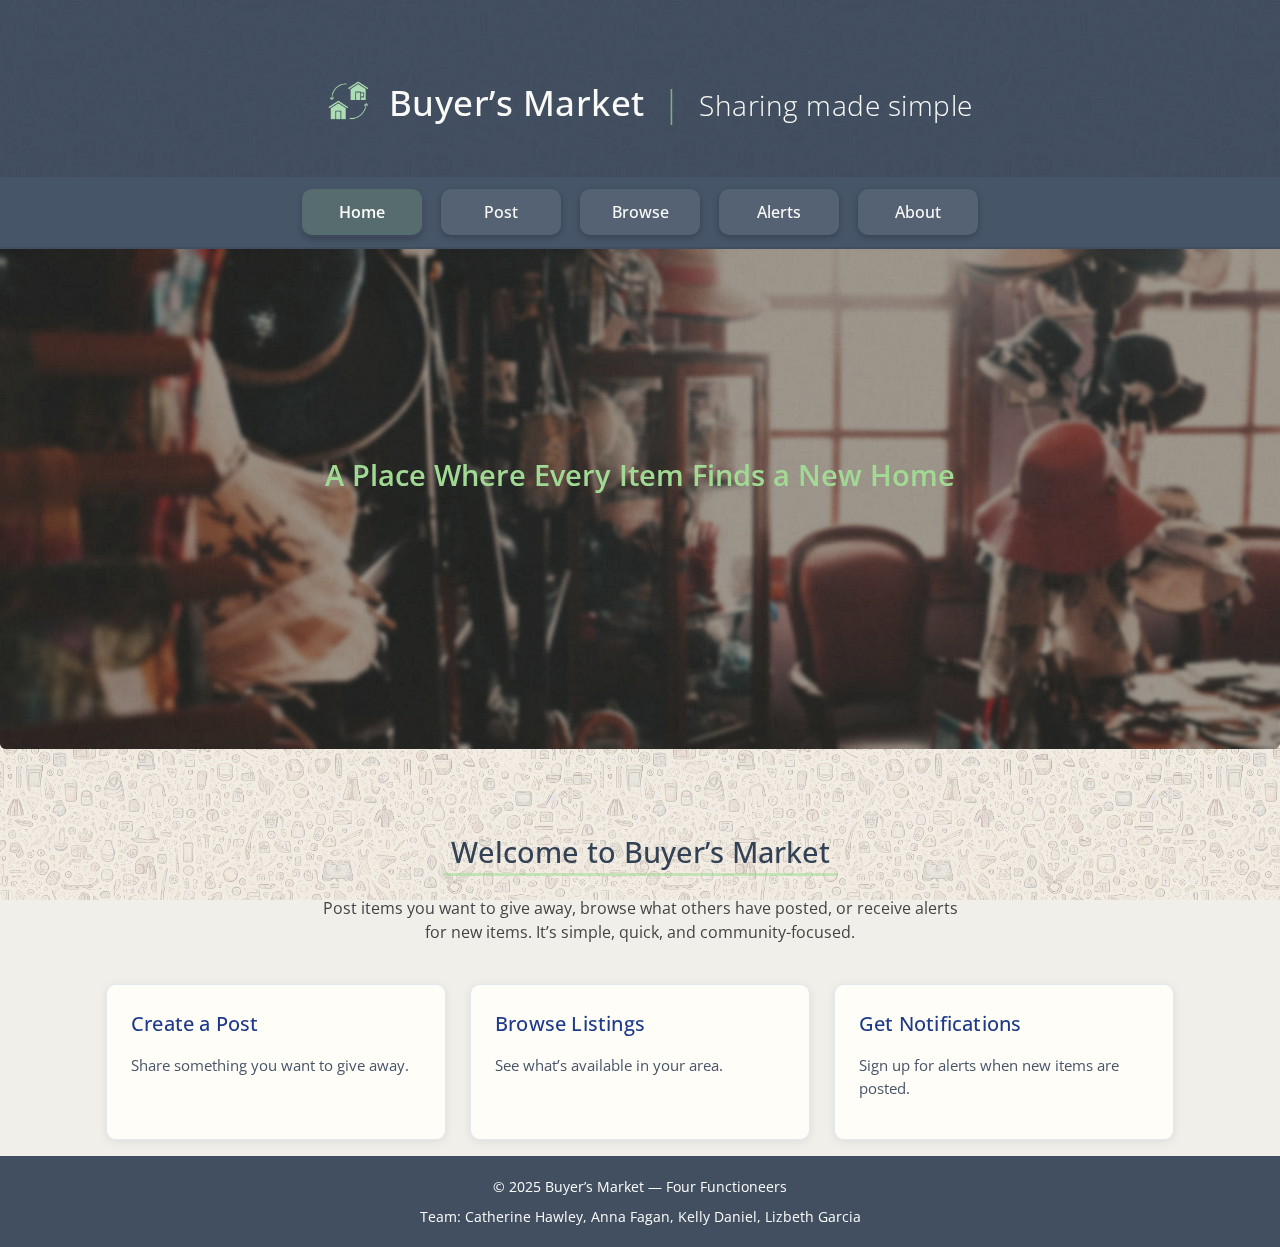
<file: index.html>
<!DOCTYPE html>
<html lang="en">
  <head>
    <meta charset="UTF-8" />
    <meta name="viewport" content="width=device-width, initial-scale=1.0" />
    <meta name="author" content="Four Functioneers" />
    <title>Buyer’s Market | Home</title>

    <!-- GLOBAL CSS -->
    <link rel="stylesheet" href="./css/style.css" />
    <link rel="preconnect" href="https://fonts.googleapis.com" />
    <link rel="preconnect" href="https://fonts.gstatic.com" crossorigin />
    <link
      href="https://fonts.googleapis.com/css2?family=Open+Sans:ital,wght@0,300..800;1,300..800&display=swap"
      rel="stylesheet"
    />
  </head>

  <body class="home-page">
    <!-- GLOBAL HEADER -->
    <header>
      <div class="header-inner">
        <a href="index.html">
          <img
            src="./images/Logo-Img-Green.png"
            alt="Buyer's Market Logo"
            class="site-logo"
          />
        </a>

        <h1 class="site-title">
          Buyer’s Market
          <span class="divider">|</span>
          <span class="sub-secondary"> Sharing made simple </span>
        </h1>
      </div>
    </header>

    <!-- === NAVIGATION === -->
    <nav>
      <a href="index.html">Home</a>
      <a href="./html/post-item.html">Post</a>
      <a href="./html/listings.html">Browse</a>
      <a href="./html/notify-form.html">Alerts</a>
      <a href="./html/about.html">About</a>
    </nav>

    <!-- Hero -->

    <div class="hero">
      <div class="hero-overlay">
        <h1>A Place Where Every Item Finds a New Home</h1>
      </div>
    </div>

    <!-- === MAIN CONTENT === -->
    <main class="container home-sections">
      <section class="intro">
        <h2>Welcome to Buyer’s Market</h2>
        <p>
          Post items you want to give away, browse what others have posted, or
          receive alerts for new items. It’s simple, quick, and
          community-focused.
        </p>
      </section>

      <section class="card-grid">
        <a class="card" href="./html/post-item.html">
          <h3>Create a Post</h3>
          <p>Share something you want to give away.</p>
        </a>

        <a class="card" href="./html/listings.html">
          <h3>Browse Listings</h3>
          <p>See what’s available in your area.</p>
        </a>

        <a class="card" href="./html/notify-form.html">
          <h3>Get Notifications</h3>
          <p>Sign up for alerts when new items are posted.</p>
        </a>
      </section>
    </main>
    <!-- ==== GLOBAL FOOTER ==== -->
    <footer>
      <p>© 2025 Buyer’s Market — Four Functioneers</p>
      <p>Team: Catherine Hawley, Anna Fagan, Kelly Daniel, Lizbeth Garcia</p>
    </footer>
  </body>
</html>
</file>
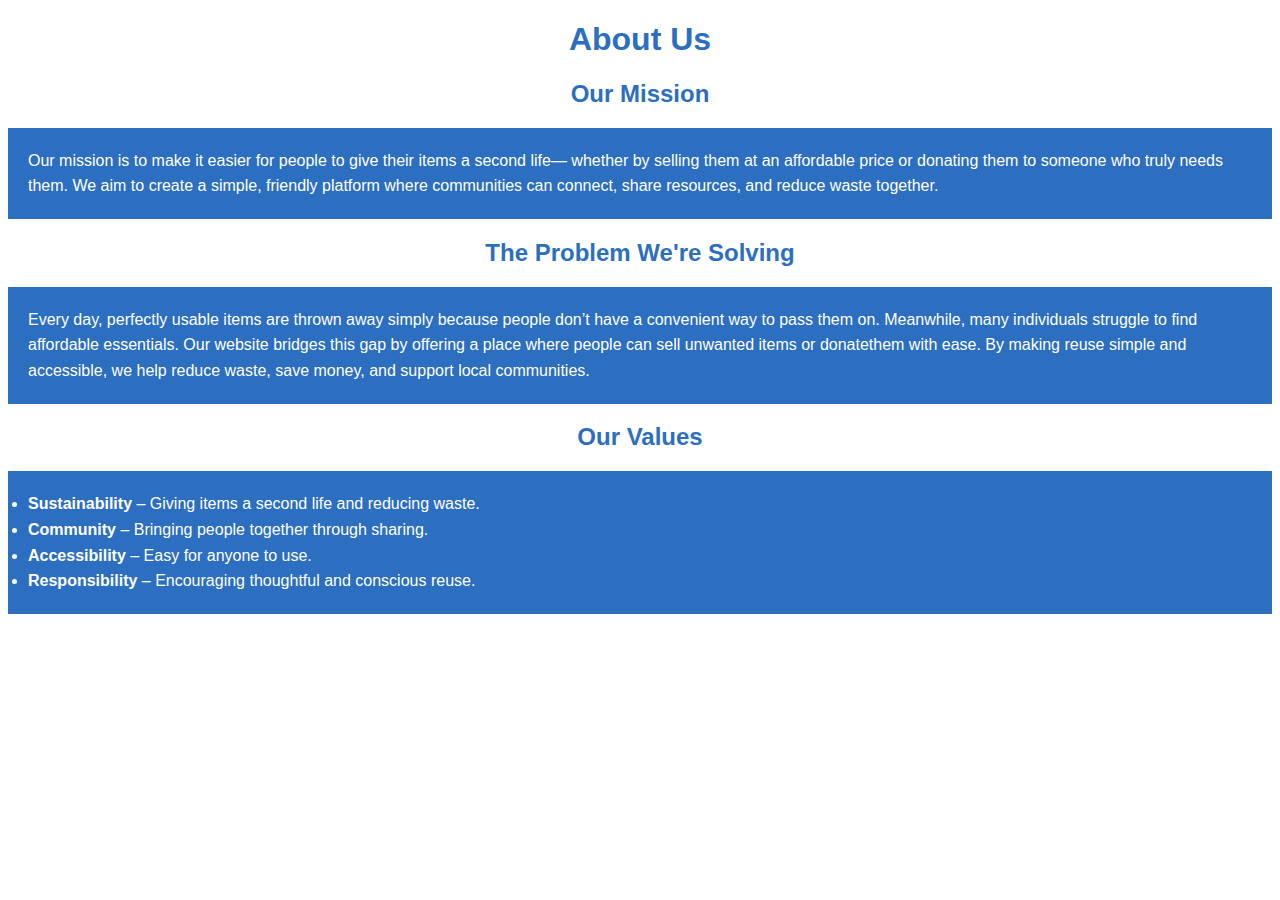
<file: html/aboutus.html>
<!DOCTYPE html>
<html lang="en">
<head>
    <meta charset="UTF-8">
    <meta name="viewport" content="width=device-width, initial-scale=1.0">
    <title>About Us</title>
    <style>
    
        body {
            font-family: Arial, sans-serif;
            color: white;
            background: white;
        }  

        h1 {
            text-align: center;
            color: #2c6ebf;
        }

        h2 {
            text-align: center; 
            color: #2c6ebf;
            
        }
    
        .paragraph-box {
            background: #2c6ebf; 
            padding: 20px; 
            line-height: 1.6;
           
        }

        }
    </style>
</head>
<body>

    
    <div class="">
    <h1>About Us</h1>

    <h2>Our Mission</h2>
    <div class="paragraph-box">
            Our mission is to make it easier for people to give their items a second life—
            whether by selling them at an affordable price or donating them to someone who
            truly needs them. We aim to create a simple, friendly platform where communities 
            can connect, share resources, and reduce waste together.
        </div>

        <h2>The Problem We're Solving</h2>
        <div class="paragraph-box">
            Every day, perfectly usable items are thrown away simply because people don’t have a convenient way to pass them on. Meanwhile, many individuals struggle to find affordable essentials. Our website bridges this gap by offering a place where people can sell unwanted items or donatethem with ease. By making reuse simple and accessible, we help reduce waste, save money, and support local communities.
        </div>

        <h2>Our Values</h2>
        <ul class="paragraph-box">
            <li><strong>Sustainability</strong> – Giving items a second life and reducing waste.</li>
            <li><strong>Community</strong> – Bringing people together through sharing.</li>
            <li><strong>Accessibility</strong> – Easy for anyone to use.</li>
            <li><strong>Responsibility</strong> – Encouraging thoughtful and conscious reuse.</li>
        </ul>
    </div>

   
</body>
</html>
</file>
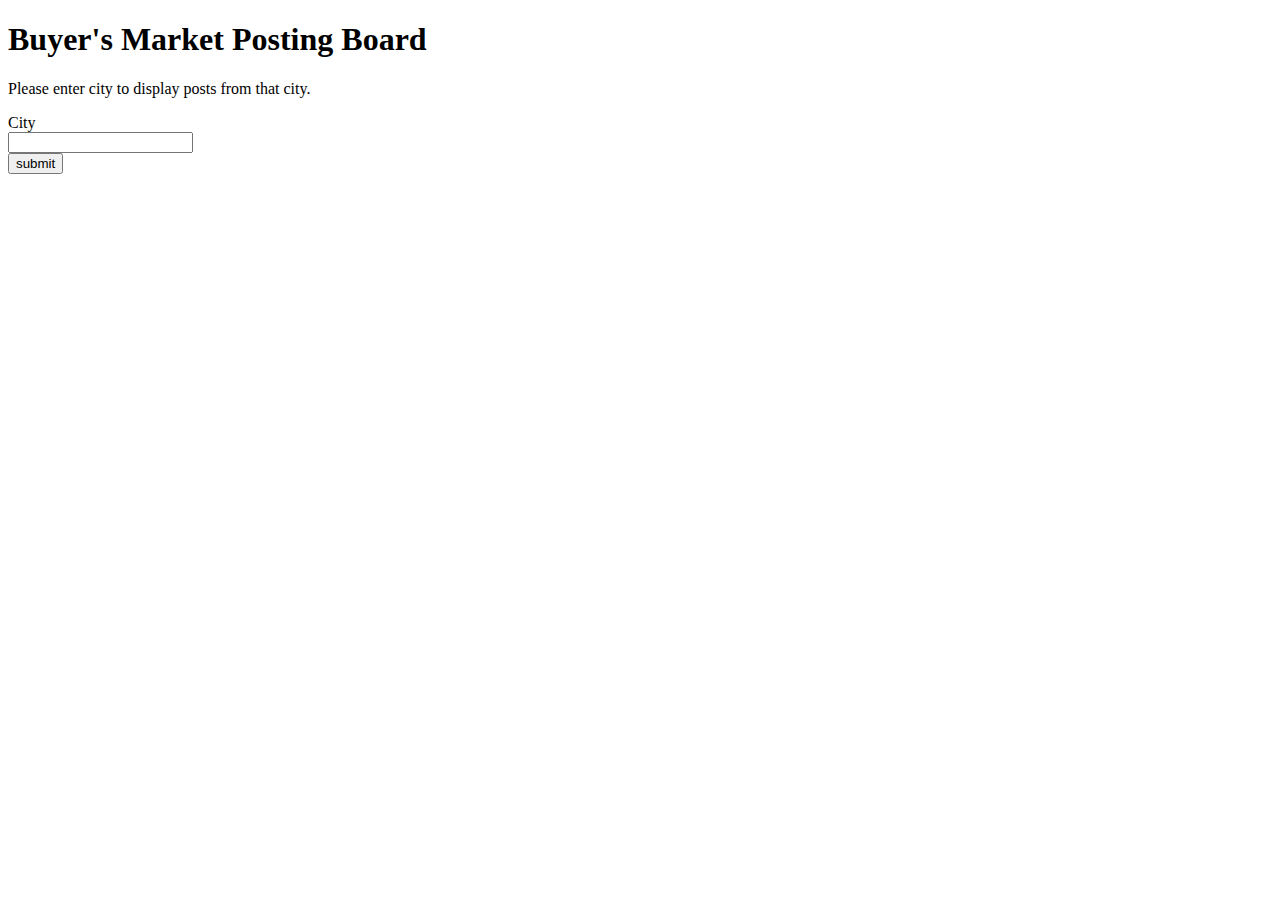
<file: html/board.html>
<!doctype html>
<html lang="en">
    <head>
        <!-- Required meta tags -->
        <meta charset="utf-8">
        <meta name="viewport" content="width=device-width, initial-scale=1, shrink-to-fit=no">
        <meta name="author" content="Anna Fagan, Catherine Hawley, Kelly Daniel">
        <title>Buyer's Market</title>
    </head>
    <body>
        <main>
            <h1>Buyer's Market Posting Board</h1>
            <p>Please enter city to display posts from that city.</p>
            <form>
                <label for="cityName">City</label><br>
                <input type="text" id="cityName" name="cityName" required><br>
                <input type="button" onclick="getCity()" value="submit">
            </form>
        </main>
        <script>
            // Create a function for the button
            function getCity(){
                // get the field where the user inputed the city name
                const cityNameField= document.getElementById('cityName');

                // Assign the value of the field to a variable
                const cityName = cityNameField.value;

                // ensure that the city is case sensitive
                return cityName.toLowerCase();
            }
        </script>
    </body>
</html>
</file>
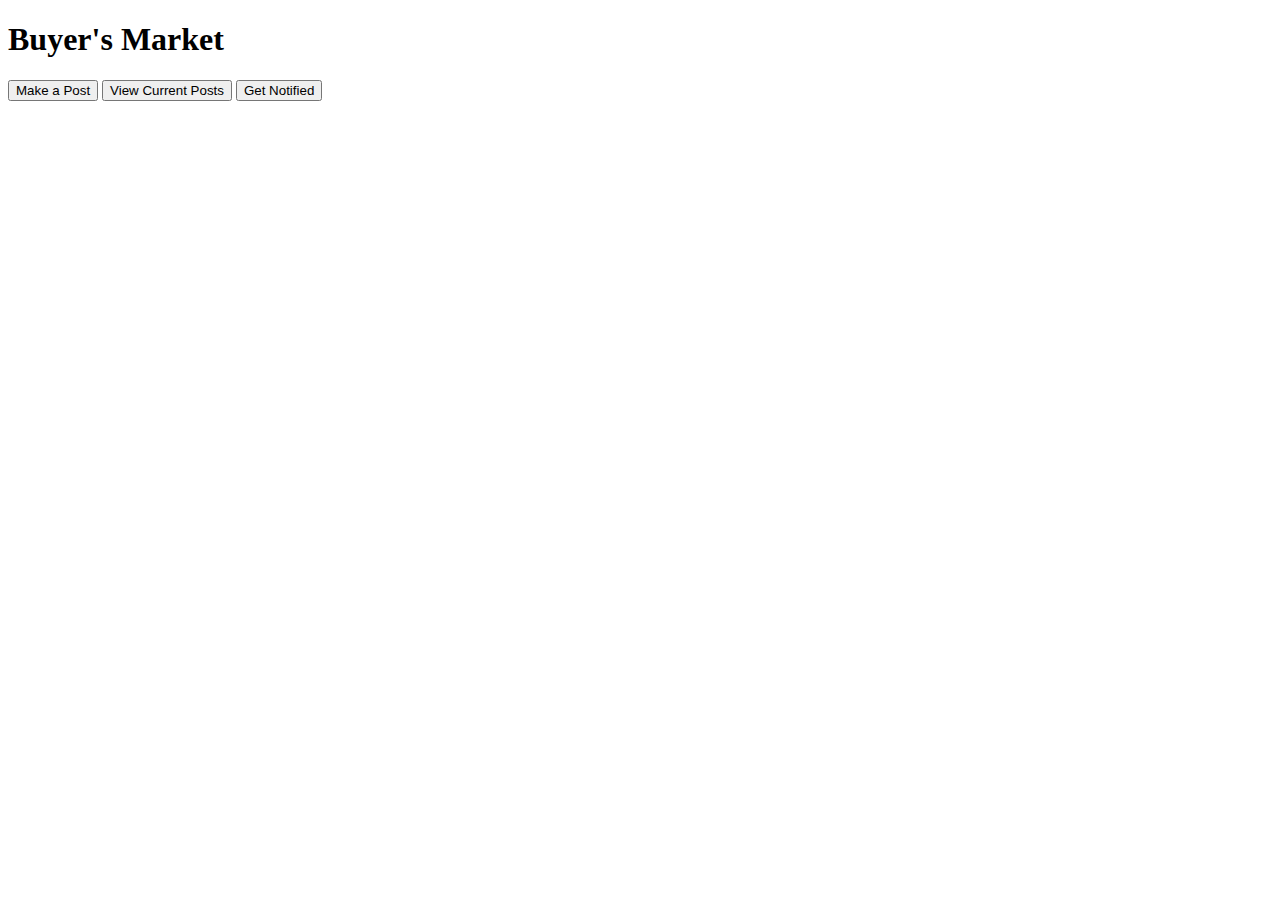
<file: html/form.html>
<!doctype html>
<html lang="en">
    <head>
        <!-- Required meta tags -->
        <meta charset="utf-8">
        <meta name="viewport" content="width=device-width, initial-scale=1, shrink-to-fit=no">
        <meta name="author" content="Anna Fagan, Catherine Hawley, Kelly Daniel">
        <title>Buyer's Market</title>
    </head>
    <body>
        <header>
            <h1>Buyer's Market</h1>
            <button onclick="location.href='../html/form.html'">Make a Post</button>
            <button onclick="location.href='../html/board.html'">View Current Posts</button>
            <button onclick="location.href='../html/notifications_form.html'">Get Notified</button>
        </header>
    </body>
</html>
</file>
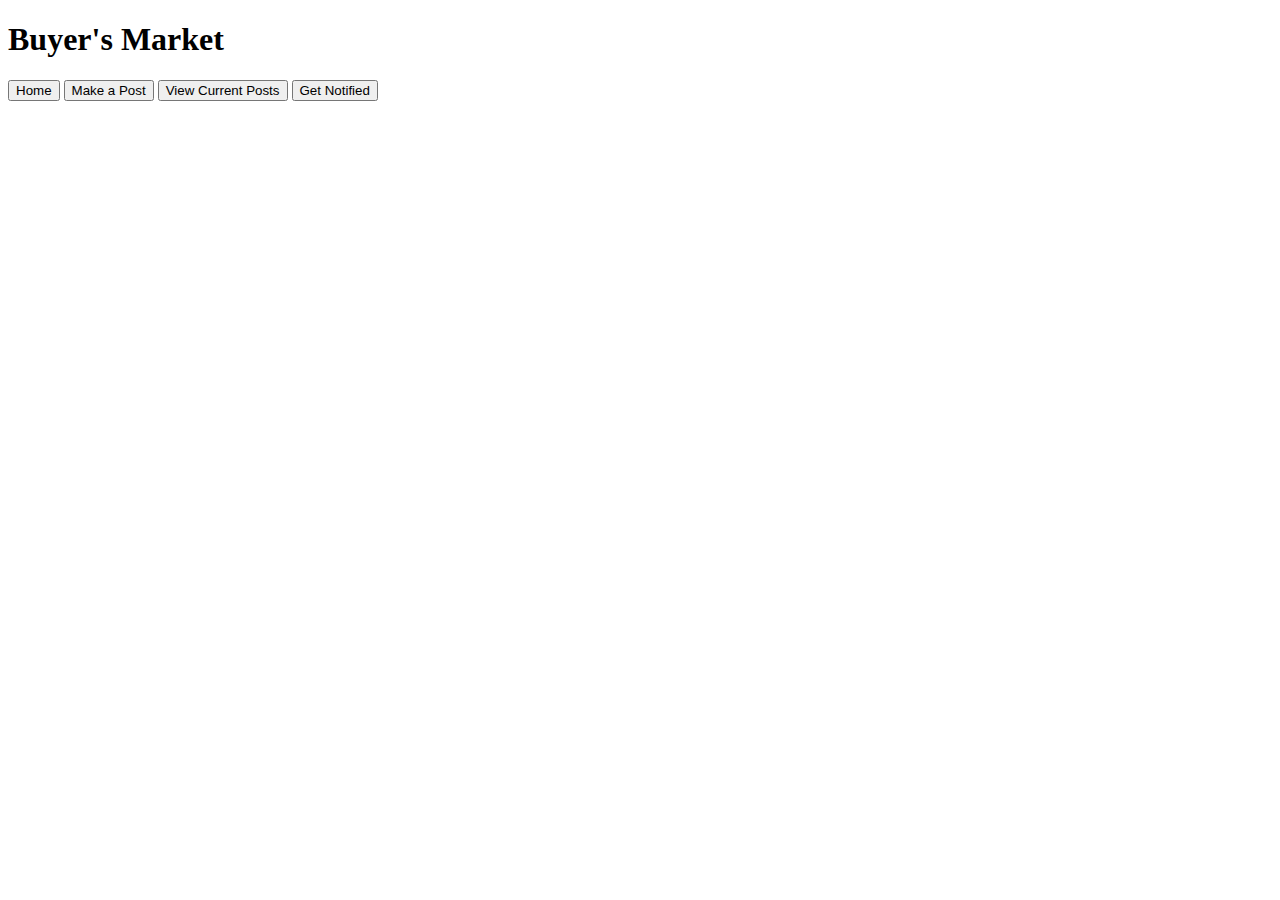
<file: html/notifications_form.html>
<!doctype html>
<html lang="en">
    <head>
        <!-- Required meta tags -->
        <meta charset="utf-8">
        <meta name="viewport" content="width=device-width, initial-scale=1, shrink-to-fit=no">
        <meta name="author" content="Anna Fagan, Catherine Hawley, Kelly Daniel">
        <title>Buyer's Market</title>
    </head>
    <body>
        <header>
            <h1>Buyer's Market</h1>
            <button onclick="location.href='../index.html'">Home</button>
            <button onclick="location.href='../html/form.html'">Make a Post</button>
            <button onclick="location.href='../html/board.html'">View Current Posts</button>
            <button onclick="location.href='../html/notifications_form.html'">Get Notified</button>
        </header>
    </body>
</html>
</file>
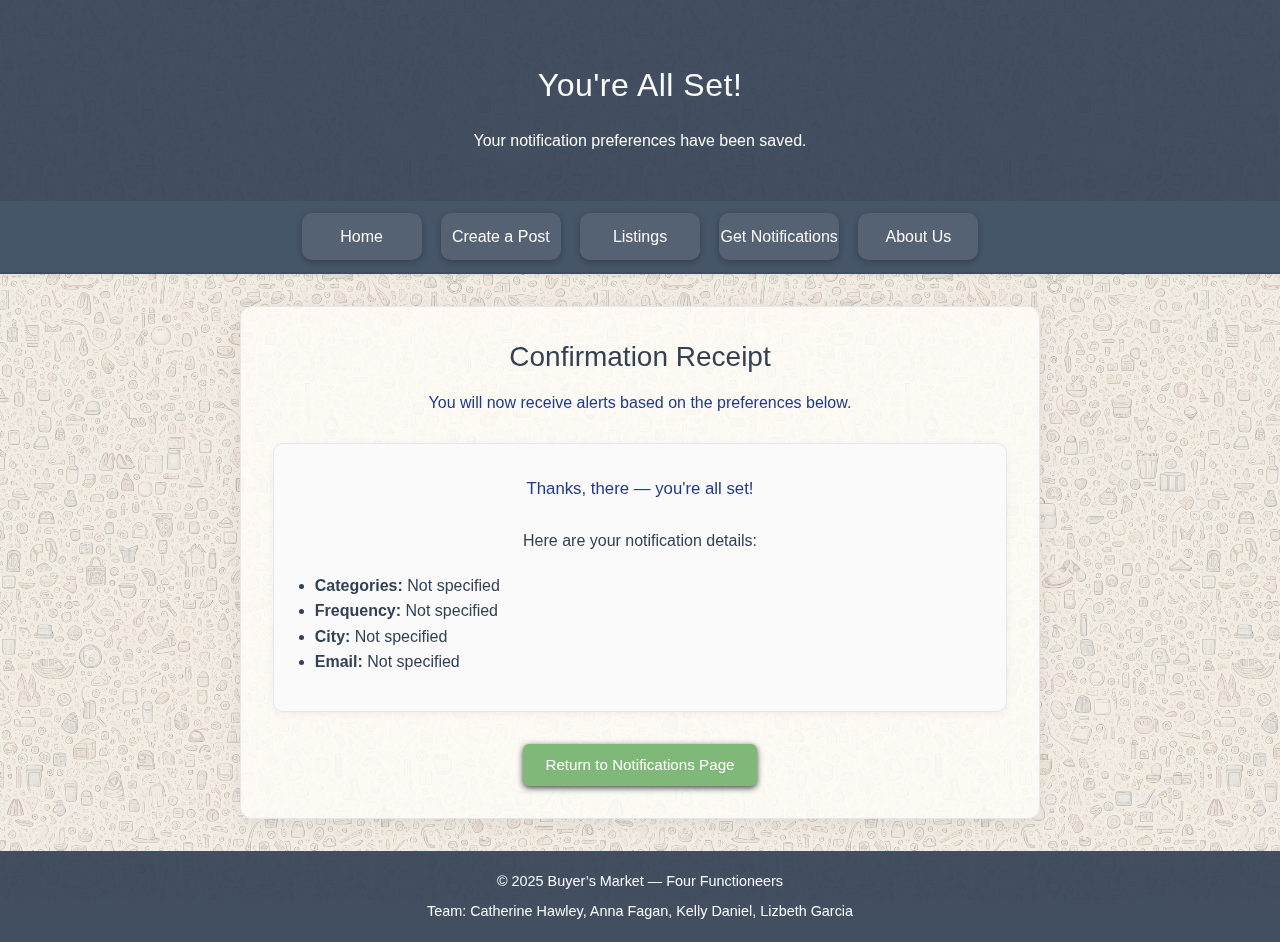
<file: html/notify-confirmation.html>
<!DOCTYPE html>
<html lang="en">
  <head>
    <meta charset="UTF-8" />
    <meta name="viewport" content="width=device-width, initial-scale=1.0" />
    <meta name="author" content="Four Functioneers" />
    <title>Confirmation Receipt</title>

    <!-- GLOBAL CSS -->
    <link rel="stylesheet" href="../css/style.css" />
  </head>

  <body>
    <header>
      <h1>You're All Set!</h1>
      <p class="tagline">Your notification preferences have been saved.</p>
    </header>

    <!-- === GLOBAL NAVIGATION === -->
    <nav>
      <a href="../index.html">Home</a>
      <a href="./post-item.html">Create a Post</a>
      <a href="./listings.html">Listings</a>
      <a href="./notify-form.html">Get Notifications</a>
      <a href="./about.html">About Us</a>
    </nav>

    <main class="notify-container">
      <h2>Confirmation Receipt</h2>
      <p>You will now receive alerts based on the preferences below.</p>

      <div class="confirm-card">
        <p class="confirm-greeting">
          Thanks, <span id="confName">there</span> — you're all set!
        </p>
        <p>Here are your notification details:</p>

        <ul class="confirm-details-list">
          <li>
            <strong>Categories:</strong> <span id="confCategories"></span>
          </li>
          <li><strong>Frequency:</strong> <span id="confFrequency"></span></li>
          <li><strong>City:</strong> <span id="confCity"></span></li>
          <li><strong>Email:</strong> <span id="confEmail"></span></li>
        </ul>
      </div>

      <a href="./notify-form.html" class="confirm-btn">
        Return to Notifications Page
      </a>
    </main>

    <footer>
      <p>© 2025 Buyer’s Market — Four Functioneers</p>
      <p>Team: Catherine Hawley, Anna Fagan, Kelly Daniel, Lizbeth Garcia</p>
    </footer>

    <script>
      document.addEventListener("DOMContentLoaded", () => {
        // 1. Get values from localStorage
        const firstName = localStorage.getItem("notify_firstName") || "";
        const email = localStorage.getItem("notify_email") || "";
        const city = localStorage.getItem("notify_city") || "";
        const categories = localStorage.getItem("notify_categories") || "";
        const frequency = localStorage.getItem("notify_frequency") || "";

        // 2. Grab the span elements
        const nameOut = document.getElementById("confName");
        const categoriesOut = document.getElementById("confCategories");
        const frequencyOut = document.getElementById("confFrequency");
        const cityOut = document.getElementById("confCity");
        const emailOut = document.getElementById("confEmail");

        // 3. Friendly fallbacks + formatting
        if (firstName) {
          nameOut.textContent = firstName;
        } else {
          nameOut.textContent = "there";
        }

        categoriesOut.textContent = categories || "Not specified";

        let freqLabel = "";
        switch (frequency) {
          case "immediate":
            freqLabel = "Immediately";
            break;
          case "daily":
            freqLabel = "Daily Summary";
            break;
          case "weekly":
            freqLabel = "Weekly Summary";
            break;
          default:
            freqLabel = "Not specified";
        }
        frequencyOut.textContent = freqLabel;

        cityOut.textContent = city || "Not specified";
        emailOut.textContent = email || "Not specified";
      });
    </script>
  </body>
</html>
</file>
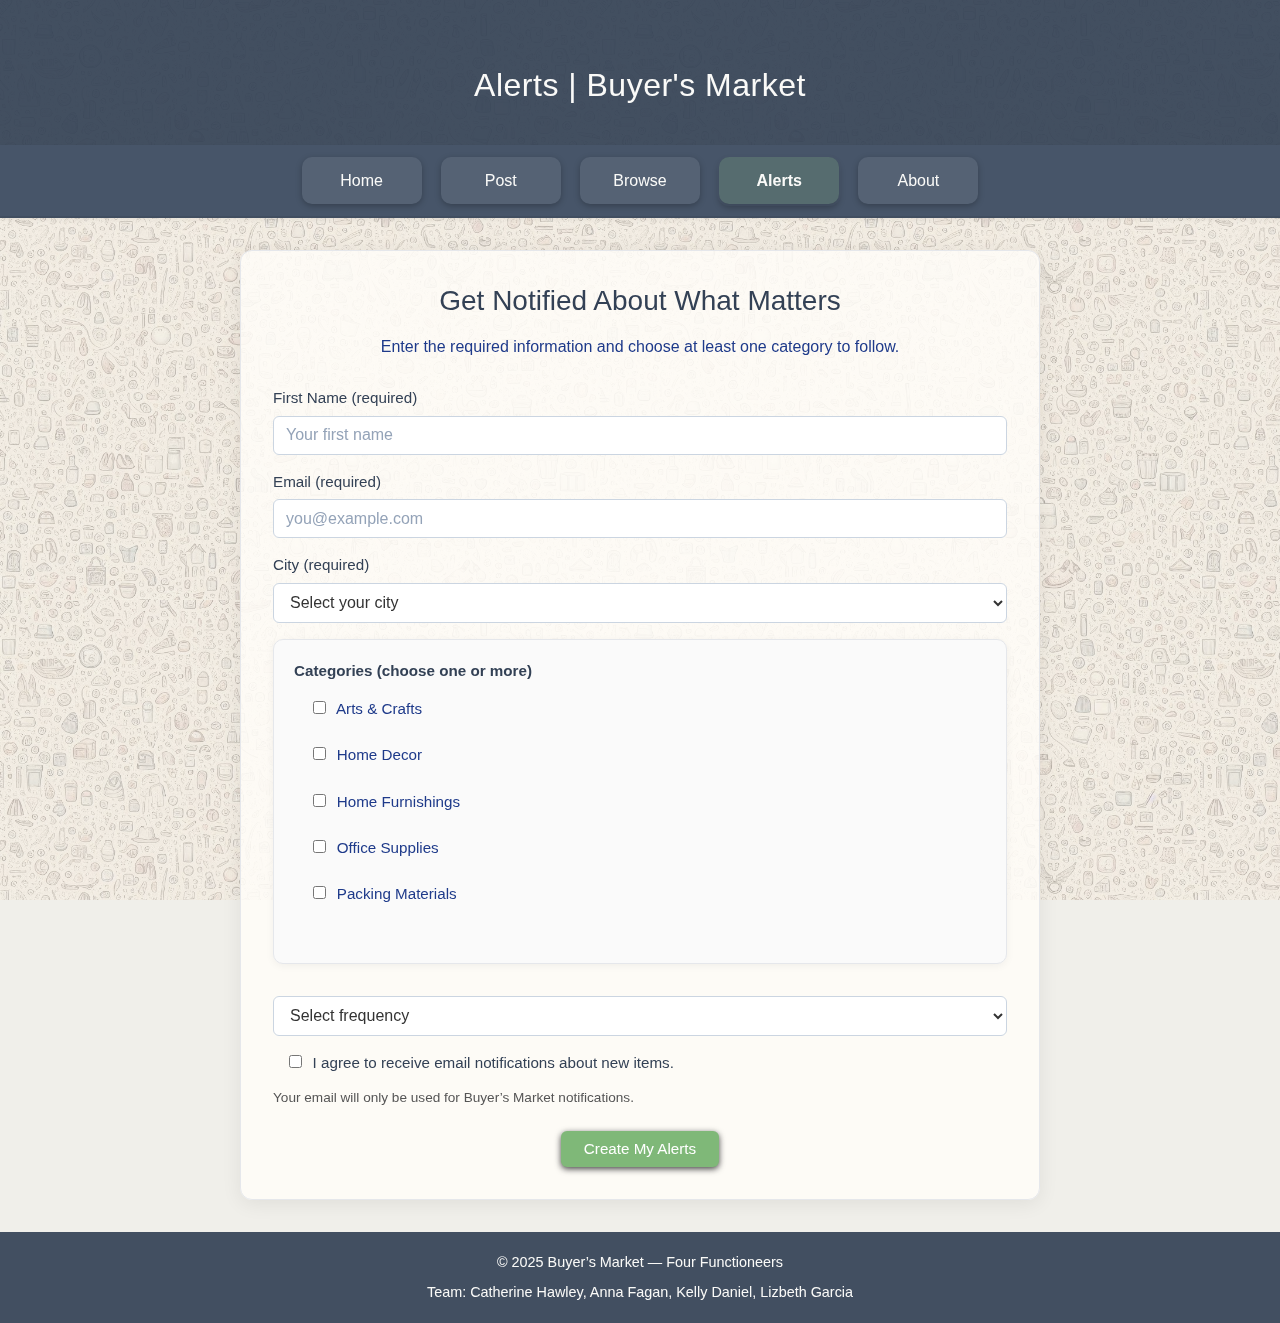
<file: html/notify-form.html>
<!DOCTYPE html>
<html lang="en">
  <head>
    <meta charset="UTF-8" />
    <meta name="viewport" content="width=device-width, initial-scale=1.0" />
    <meta name="author" content="Four Functioneers" />
    <title>Buyer’s Market | Get Notifications</title>

    <!-- GLOBAL CSS -->
    <link rel="stylesheet" href="../css/style.css" />
  </head>

  <body class="notify-page">
    <header>
      <h1>Alerts | Buyer's Market</h1>
      <!-- Rmoved tagline class and p -->
    </header>

    <!-- === NAVIGATION === -->
    <nav>
      <a href="../index.html">Home</a>
      <a href="./post-item.html">Post</a>
      <a href="./listings.html">Browse</a>
      <a href="./notify-form.html">Alerts</a>
      <a href="./about.html">About</a>
    </nav>

    <!-- === MAIN CONTENT === -->
    <main class="notify-container">
      <h2>Get Notified About What Matters</h2>
      <p>
        Enter the required information and choose at least one category to
        follow.
      </p>

      <form>
        <!-- “First Name” field  (required) -->

        <label for="firstName">First Name (required)</label>
        <input
          type="text"
          id="firstName"
          name="firstName"
          placeholder="Your first name"
          required
        />

        <label for="email">Email (required)</label>
        <input
          type="email"
          id="email"
          name="email"
          placeholder="you@example.com"
          required
        />

        <!-- “City” dropdown (Bellevue only, required) -->

        <label for="city">City (required)</label>
        <select id="city" name="city" required>
          <option value="" disabled selected>Select your city</option>
          <option value="Bellevue">Bellevue</option>
        </select>

        <div class="category-card">
          <label>Categories (choose one or more)</label>

          <div class="notify-categories">
            <label
              ><input type="checkbox" name="cat" value="Arts Crafts" /> Arts &
              Crafts</label
            >
            <label
              ><input type="checkbox" name="cat" value="Home Decor" /> Home
              Decor</label
            >
            <label
              ><input type="checkbox" name="cat" value="Home Furnishings" />
              Home Furnishings</label
            >
            <label
              ><input type="checkbox" name="cat" value="Office Supplies" />
              Office Supplies</label
            >
            <label
              ><input type="checkbox" name="cat" value="Packing Materials" />
              Packing Materials</label
            >
          </div>
        </div>

        <!-- Category checkbox requirement message (use JS later) -->
        <div class="category-error-message">
          Choose at least one category to continue.
        </div>

        <!-- “Notification Frequency” dropdown -->

        <select id="frequency" name="frequency" required>
          <option value="" disabled selected>Select frequency</option>

          <option
            value="immediately"
            title="Get an email each time a new item is posted in your selected categories."
          >
            Immediately
          </option>

          <option
            value="daily"
            title="Receive one message each evening with all new items from today."
          >
            Daily Summary
          </option>

          <option
            value="weekly"
            title="Receive a weekly roundup of all new items posted in your chosen categories."
          >
            Weekly Summary
          </option>
        </select>

        <!-- Consent checkbox (“I agree to receive notifications”) -->

        <label class="consent-label">
          <input type="checkbox" id="consent" name="consent" required />
          I agree to receive email notifications about new items.
          <small
            >Your email will only be used for Buyer’s Market
            notifications.</small
          >
        </label>

        <button type="submit" class="btn">Create My Alerts</button>
      </form>
    </main>

    <footer>
      <p>© 2025 Buyer’s Market — Four Functioneers</p>
      <p>Team: Catherine Hawley, Anna Fagan, Kelly Daniel, Lizbeth Garcia</p>
    </footer>
    <script>
      document.addEventListener("DOMContentLoaded", () => {
        const form = document.querySelector("form");
        const categoryError = document.querySelector(".category-error-message");

        form.addEventListener("submit", (e) => {
          // Look for all checked categories
          const checkedCategories = document.querySelectorAll(
            'input[name="cat"]:checked'
          );

          // If none are checked, show the error message and stop submission
          if (checkedCategories.length === 0) {
            e.preventDefault();
            categoryError.style.display = "block";
            return;
          } else {
            // Hide error if previously shown
            categoryError.style.display = "none";
          }
          // If category requirement is satisfied
          // local store and redirect

          // --- Collect values from the form ---
          const firstName = document.getElementById("firstName").value.trim();
          const email = document.getElementById("email").value.trim();
          const city = document.getElementById("city").value;
          const frequency = document.getElementById("frequency").value;
          const consent = document.getElementById("consent").checked;

          // Convert checked categories to a string
          const categories = Array.from(
            document.querySelectorAll('input[name="cat"]:checked')
          )
            .map((box) => box.value)
            .join(", ");

          // --- Save everything to localStorage ---
          localStorage.setItem("notify_firstName", firstName);
          localStorage.setItem("notify_email", email);
          localStorage.setItem("notify_city", city);
          localStorage.setItem("notify_categories", categories);
          localStorage.setItem("notify_frequency", frequency);
          localStorage.setItem("notify_consent", consent ? "yes" : "no");

          // --- Redirect to confirmation page ---
          e.preventDefault();
          window.location.href = "./notify-confirmation.html";
        });
      });
    </script>
  </body>
</html>
</file>
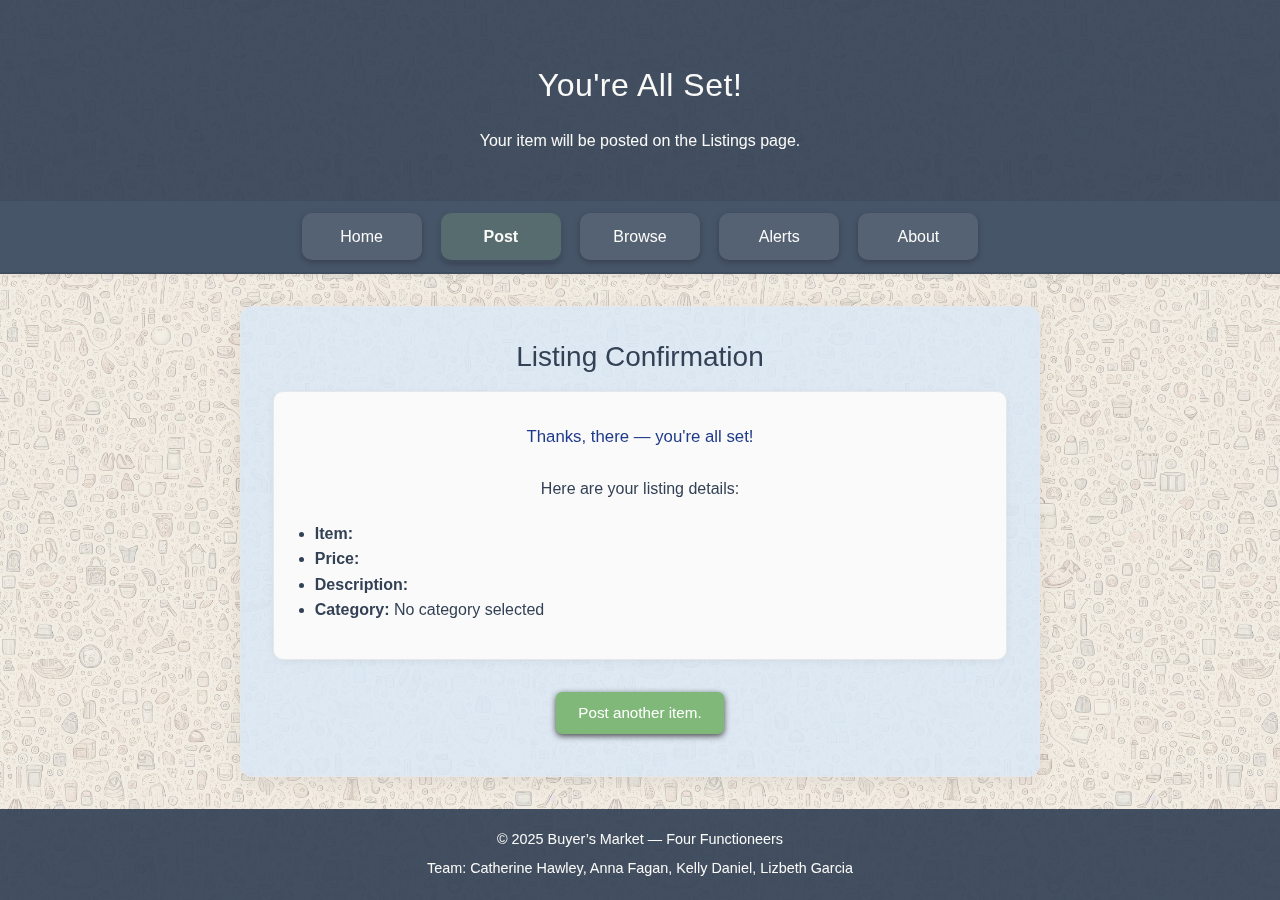
<file: html/post-confirmation.html>
<!DOCTYPE html>
<html lang="en">
  <head>
    <meta charset="UTF-8" />
    <meta name="viewport" content="width=device-width, initial-scale=1.0" />
    <meta name="author" content="Four Functioneers" />
    <title>Post Confirmation</title>

    <!-- GLOBAL CSS -->
    <link rel="stylesheet" href="../css/style.css" />
  </head>

  <body class="post-page">
    <header>
      <h1>You're All Set!</h1>
      <p class="tagline">Your item will be posted on the Listings page.</p>
    </header>

    <!-- === GLOBAL NAVIGATION === -->
    <nav>
      <a href="../index.html">Home</a>
      <a href="./post-item.html">Post</a>
      <a href="./listings.html">Browse</a>
      <a href="./notify-form.html">Alerts</a>
      <a href="./about.html">About</a>
    </nav>

    <main class="notify-container">
      <h2>Listing Confirmation</h2>

      <div class="confirm-card">
        <p class="confirm-greeting">
          Thanks, <span id="firstName">there</span> — you're all set!
        </p>
        <p>Here are your listing details:</p>

        <ul class="confirm-details-list">
          <li><strong>Item:</strong> <span id="confItem"></span></li>
          <li><strong>Price:</strong> <span id="confPrice"></span></li>
          <li><strong>Description:</strong> <span id="confDescribe"></span></li>
          <li><strong>Category:</strong> <span id="confCategory"></span></li>
        </ul>
      </div>

      <a href="./post-item.html" class="confirm-btn"> Post another item. </a>
    </main>

    <footer>
      <p>© 2025 Buyer’s Market — Four Functioneers</p>
      <p>Team: Catherine Hawley, Anna Fagan, Kelly Daniel, Lizbeth Garcia</p>
    </footer>

    <script>
      document.addEventListener("DOMContentLoaded", () => {
        // 1. Get values from localStorage
        const firstName = localStorage.getItem("notify_firstName") || "there";
        const item = localStorage.getItem("notify_item") || "";
        const price = localStorage.getItem("notify_price") || "";
        const description = localStorage.getItem("notify_description") || "";
        const categories = localStorage.getItem("notify_categories") || "";

        // 2. Grab the span elements
        const nameOut = document.getElementById("firstName");
        const itemOut = document.getElementById("confItem");
        const priceOut = document.getElementById("confPrice");
        const descOut = document.getElementById("confDescribe");
        const categoriesOut = document.getElementById("confCategory");

        // 3. Fill the page
        nameOut.textContent = firstName;
        itemOut.textContent = item;
        priceOut.textContent = price;
        descOut.textContent = description;
        categoriesOut.textContent = categories || "No category selected";
      });

      // 4. Friendly fallbacks + formatting
      if (firstName) {
        nameOut.textContent = firstName;
      } else {
        nameOut.textContent = "there";
      }

      categoriesOut.textContent = categories || "Not specified";

      // let freqLabel = "";
      // switch (frequency) {
      //   case "immediate":
      //     freqLabel = "Immediately";
      //     break;
      //   case "daily":
      //         freqLabel = "Daily Summary";
      //         break;
      //       case "weekly":
      //         freqLabel = "Weekly Summary";
      //         break;
      //       default:
      //         freqLabel = "Not specified";
      //     }
      //     frequencyOut.textContent = freqLabel;

      //     cityOut.textContent = city || "Not specified";
      //     emailOut.textContent = email || "Not specified";
      //   });
    </script>
  </body>
</html>
</file>
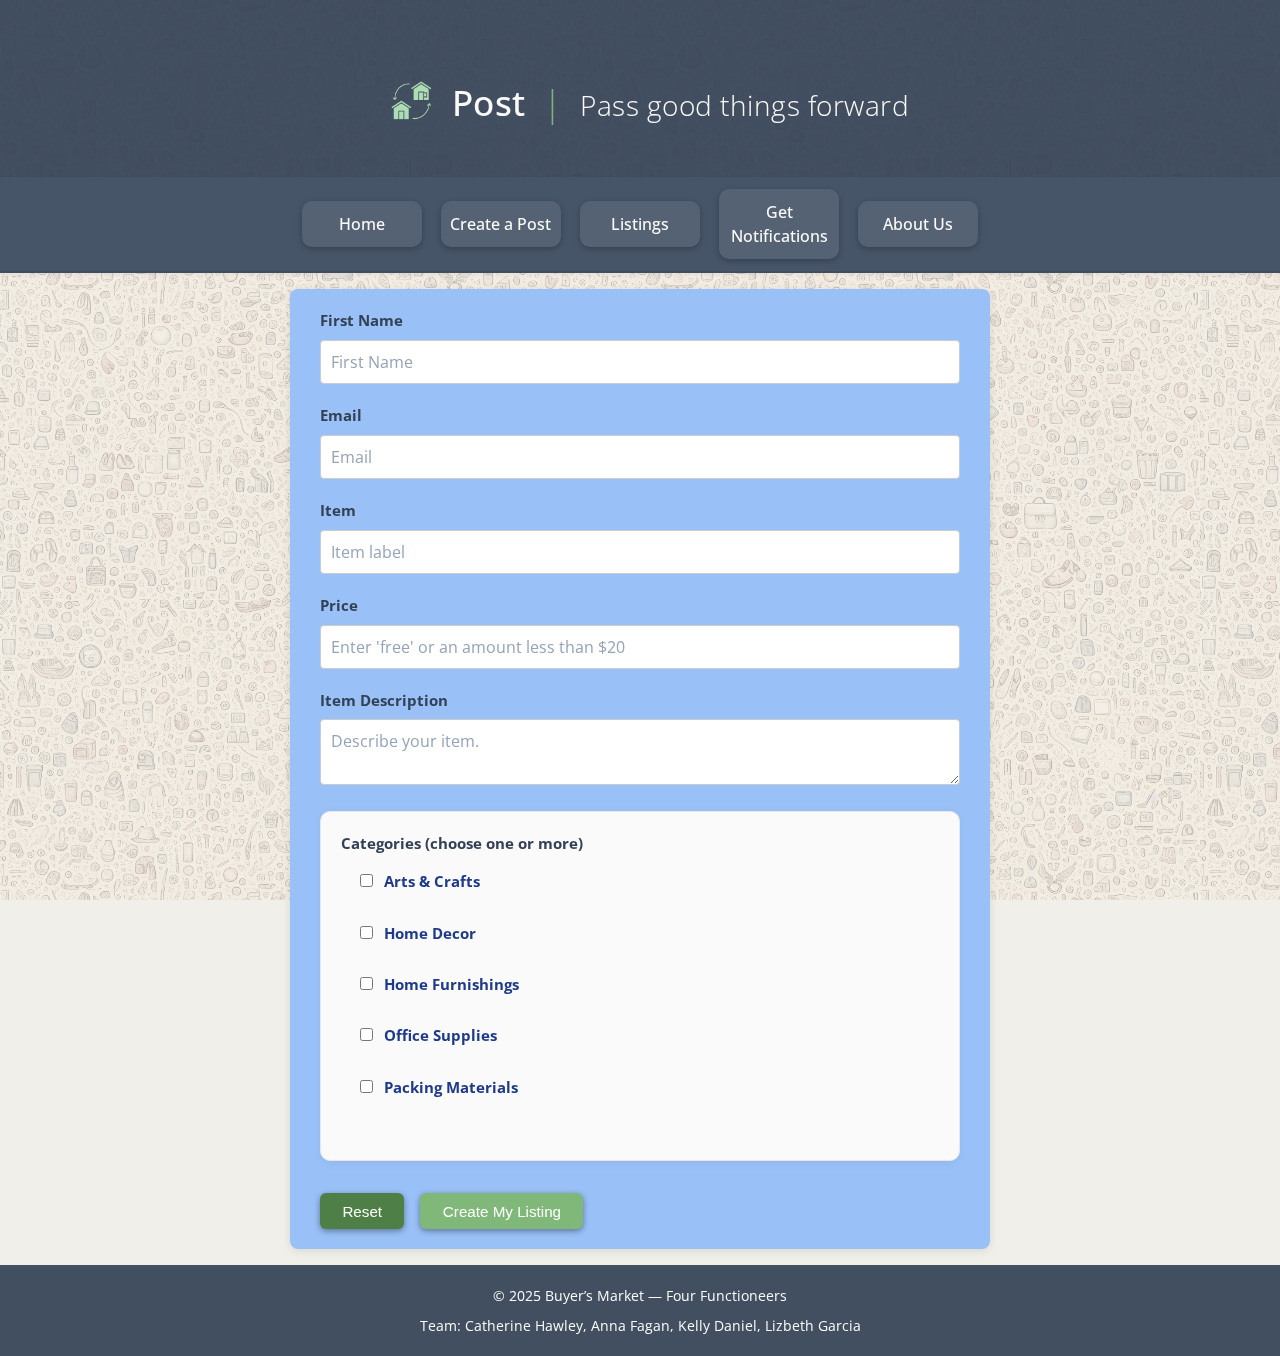
<file: html/post-item.html>
<!DOCTYPE html>
<html lang="en">
  <head>
    <!-- Required meta tags -->
    <meta charset="utf-8" />
    <meta
      name="viewport"
      content="width=device-width, initial-scale=1, shrink-to-fit=no"
    />
    <meta
      name="author"
      content="Anna Fagan, Catherine Hawley, Kelly Daniel, Lizbeth Garcia"
    />
    <title>Buyer's Market</title>
    <!-- GOOGLE FONTS-->
    <link rel="preconnect" href="https://fonts.googleapis.com" />
    <link rel="preconnect" href="https://fonts.gstatic.com" crossorigin />
    <link
      href="https://fonts.googleapis.com/css2?family=Open+Sans:ital,wght@0,300..800;1,300..800&display=swap"
      rel="stylesheet"
    />
    <!-- GLOBAL CSS -->
    <link rel="stylesheet" href="../css/style.css" />
    <style>
      /** {
        box-sizing: border-box;
        margin: 0;
        padding: 0;
        font-family: Verdana, sans-serif;
      }*/ /* Commented out because overiding the global */

      /* Form container */
      form {
        width: 700px;
        /* max-width: 100% !important; */
        margin: 01rem auto;
        background-color: #99c1f8;
        padding: 20px 30px;
        border-radius: 8px;
        box-shadow: 0 2px 8px rgba(0, 0, 0, 0.1);
        /*font-family: Verdana, sans-serif;*/
      }

      /* Labels and inputs */
      label {
        display: block;
        margin-bottom: 8px;
        font-weight: bold;
      }

      input,
      select,
      textarea {
        width: 100%;
        padding: 10px;
        margin-bottom: 20px;
        border: 1px solid #ccc;
        border-radius: 4px;
      }

      /* ==== Not needed, inherits global styles from css, safe to delete ====
      button {
        padding: 10px 20px;
        margin-right: 10px;
        border: none;
        border-radius: 4px;
        background-color: #d9d0c1;
        color: black;
        cursor: pointer;
        transition: background-color 0.3s ease;
      }

      .create-listing-button{
        padding: 10px 20px;
        margin-right: 10px;
        border: none;
        border-radius: 4px;
        background-color: #99d98c;
        color: black;
        cursor: pointer;
        transition: background-color 0.3s ease;
      }

      button:hover {
        background-color: #005fa3;
      } */

      /* Checkbox and radio layout */
      /* input[type="checkbox"],
      input[type="radio"] {
        width: auto;
        margin-right: 10px;
      } */

      /* Section spacing */
      /* div {
        margin-bottom: 20px;
      } */
    </style>
  </head>

  <!-- === ACTIVE NAV STATE (auto-highlight current page) === -->
  <body class="post-page">
    <!-- GLOBAL HEADER -->
    <header>
      <div class="header-inner">
        <a href="../index.html">
          <img
            src="../images/Logo-Img-Green.png"
            alt="Buyer's Market Logo"
            class="site-logo"
          />
        </a>

        <h1 class="site-title">
          Post
          <span class="divider">|</span>
          <span class="sub-secondary">Pass good things forward</span>
        </h1>
      </div>
    </header>
    <!-- ==== GLOBAL NAVIGATION ==== -->
    <nav>
      <a href="../index.html">Home</a>
      <a href="../html/post-item.html">Create a Post</a>
      <a href="../html/listings.html">Listings</a>
      <a href="../html/notify-form.html">Get Notifications</a>
      <a href="../html/about.html">About Us</a>
    </nav>

    <main>
      <!--Similar to notify-form-->
      <form id="listingForm">
        <label for="firstName">First Name</label>
        <input
          type="text"
          name="firstName"
          id="firstName"
          placeholder="First Name"
          required
        />

        <label for="email">Email</label>
        <input
          type="email"
          name="email"
          id="email"
          placeholder="Email"
          required
        />

        <label for="item">Item</label>
        <input
          type="text"
          name="item"
          id="item"
          placeholder="Item label"
          required
        />

        <label for="price">Price</label>
        <input
          type="text"
          name="price"
          id="price"
          placeholder="Enter 'free' or an amount less than $20"
          required
        />

        <label for="description">Item Description</label>
        <textarea
          name="description"
          id="description"
          placeholder="Describe your item."
        ></textarea>

        <div class="category-card">
          <label>Categories (choose one or more)</label>

          <div class="notify-categories">
            <label
              ><input type="checkbox" name="cat" value="Arts Crafts" /> Arts &
              Crafts</label
            >
            <label
              ><input type="checkbox" name="cat" value="Home Decor" /> Home
              Decor</label
            >
            <label
              ><input type="checkbox" name="cat" value="Home Furnishings" />
              Home Furnishings</label
            >
            <label
              ><input type="checkbox" name="cat" value="Office Supplies" />
              Office Supplies</label
            >
            <label
              ><input type="checkbox" name="cat" value="Packing Materials" />
              Packing Materials</label
            >
          </div>
        </div>

        <div class="category-error-message">
          Choose at least one category to continue.
        </div>

        <button type="reset">Reset</button>
        <button type="submit" class="create-listing-button">
          Create My Listing
        </button>
      </form>
    </main>

    <!-- ==== GLOBAL FOOTER ==== -->
    <footer>
      <p>© 2025 Buyer’s Market — Four Functioneers</p>
      <p>Team: Catherine Hawley, Anna Fagan, Kelly Daniel, Lizbeth Garcia</p>
    </footer>

    <script>
      document.addEventListener("DOMContentLoaded", () => {
        const form = document.getElementById("listingForm");
        const categoryError = document.querySelector(".category-error-message");

        form.addEventListener("submit", (e) => {
          const checkedCategories = document.querySelectorAll(
            'input[name="cat"]:checked'
          );

          // Stop submission if no categories chosen
          if (checkedCategories.length === 0) {
            e.preventDefault();
            categoryError.style.display = "block";
            return;
          }

          // Hide error if fixed
          categoryError.style.display = "none";

          // Gather fields
          const firstName = document.getElementById("firstName").value.trim();
          const item = document.getElementById("item").value.trim();
          const price = document.getElementById("price").value.trim();
          const description = document
            .getElementById("description")
            .value.trim();

          const categories = Array.from(checkedCategories)
            .map((box) => box.value)
            .join(", ");

          // Save to localStorage
          localStorage.setItem("notify_firstName", firstName);
          localStorage.setItem("notify_item", item);
          localStorage.setItem("notify_price", price);
          localStorage.setItem("notify_description", description);
          localStorage.setItem("notify_categories", categories);

          // Redirect
          e.preventDefault();
          window.location.href = "post-confirmation.html";
        });
      });
    </script>
  </body>
</html>
</file>
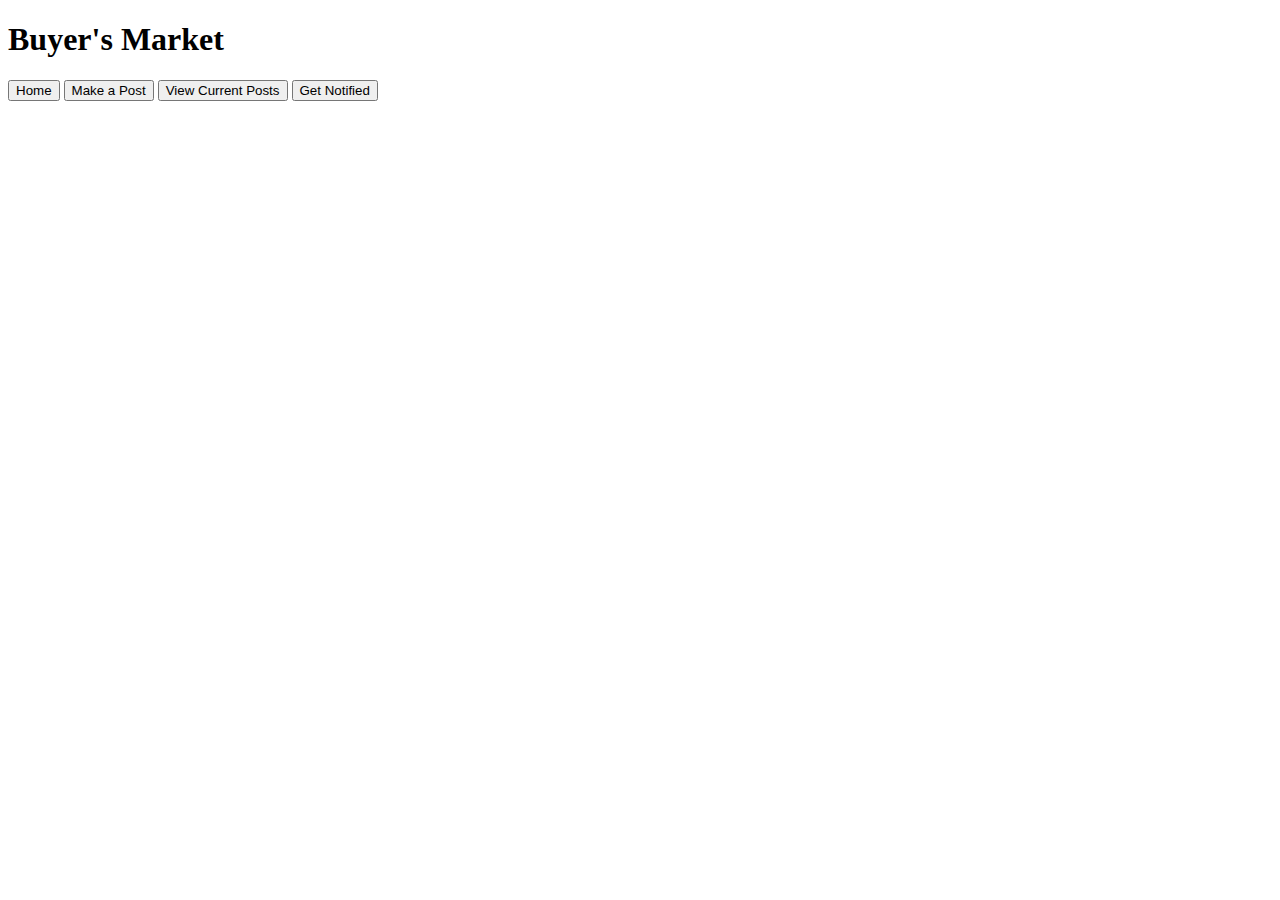
<file: html/post_form.html>
<!doctype html>
<html lang="en">
    <head>
        <!-- Required meta tags -->
        <meta charset="utf-8">
        <meta name="viewport" content="width=device-width, initial-scale=1, shrink-to-fit=no">
        <meta name="author" content="Anna Fagan, Catherine Hawley, Kelly Daniel">
        <title>Buyer's Market</title>
    </head>
    <body>
        <h1>Buyer's Market</h1>
        <button onclick="location.href='../index.html'">Home</button>
        <button onclick="location.href='../html/form.html'">Make a Post</button>
        <button onclick="location.href='../html/board.html'">View Current Posts</button>
        <button onclick="location.href='../html/notifications_form.html'">Get Notified</button>
    </body>
</html>
</file>
<file: css/style.css>
/* =========================================
   Buyer’s Market — GLOBAL STYLE SHEET
   Team: Four Functioneers
   Author: Kelly Daniel
   Purpose: Shared styles for the full website
   ========================================= */

/* =========================================
   1. GLOBAL + BASE ELEMENTS
   ========================================= */
* {
  box-sizing: border-box;
}

html,
body {
  min-height: 100%;
  height: auto;
}

body {
  display: flex;
  flex-direction: column;
  min-height: 100vh;
  margin: 0;
  padding: 0;
  font-family: "Open Sans", sans-serif;
  background-color: #f0efea; /* warm neutral */
  color: #222;
  line-height: 1.5;
  background-image: url("../images/bing-img-background-subtle.jpeg");
  background-size: 600px;
  background-repeat: repeat;
  background-position: top left;
  background-attachment: fixed; /* change to background-attachment:  fixed; if still stuck on laptops */
}

/* Fade the wallpaper background */
body::before {
  content: "";
  position: fixed;
  inset: 0;
  pointer-events: none;
  background: rgba(240, 239, 234, 0.6); /* 0.60 = subtle, 0.75 = very faint) */
  z-index: -1;
}

main {
  flex: 1; /* footer stays at bottom */
}

/* =========================================
   2. HEADER + FOOTER
   ========================================= */
header,
footer {
  background-color: rgba(51, 65, 85, 0.92); /* slate blue translucent */
  color: #fafaf8;
  text-align: center;
  display: flex;
  flex-direction: column;
  justify-content: center;
  align-items: center;
}

header {
  padding: 2.5rem 1rem 2rem;
}

header h1 {
  font-weight: 500;
  letter-spacing: 0.5px;
  margin-bottom: 0.25rem;
}

header .tagline {
  font-weight: 300;
  font-size: 1rem;
}

footer {
  padding: 1rem 0;
  min-height: 80px;
}

footer p {
  font-size: 0.9rem;
  margin: 0.25rem 0;
}

/* ============================================
   2.b. GLOBAL HEADER ELEMENTS 
   ============================================ */
/* === Header Logo + Title Alignment  === */
.header-inner {
  display: flex;
  align-items: center;
  gap: 1px; /* spacing between logo + text */
}

/* Standard logo */
.site-logo {
  height: 80px;
  width: auto;
  display: block;
  margin-top: 25px;
}

/* Big page title text. */
.site-title {
  font-size: 2.2rem;
  font-weight: 500;
  color: #fafaf8;
}

/* Tagline after title, smaller lighter, elegant styling.*/
.sub-secondary {
  font-size: 0.8em;
  font-weight: 300;
  opacity: 95;
}

/* Vertical green bar.*/
.divider {
  color: #99d98c;
  opacity: 0.7;
  font-weight: 300;
  margin: 0 0.5rem;
  line-height: 1.4;
}
/* =========================================
   3. GLOBAL TYPOGRAPHY
   ========================================= */
h2 {
  font-size: 1.75rem;
  font-weight: 500;
  color: #334155; /* slate blue */
  margin: 0 0 0.75rem;
  line-height: 1.3;
}

h3 {
  font-size: 1.2rem;
  font-weight: 500;
  color: #334155;
  margin: 0.75rem 0 0.5rem;
  letter-spacing: 0.2px;
}

/* =========================================
   4. GLOBAL FORM TYPOGRAPHY SYSTEM
   ========================================= */

/* Labels (aligned with global h3 tone) helps grouping of form inputs */
label {
  font-size: 0.95rem;
  font-weight: 500;
  color: #334155;
  margin-bottom: 0.35rem;
  display: block;
}

/* Inputs, selects, textareas - Soft borders, subtle shadow on focus.
Matches ADA guidelines */
input,
select,
textarea {
  width: 100%;
  padding: 0.6rem 0.75rem;
  font-size: 1rem;
  font-family: inherit;
  font-weight: 400;
  color: #333;
  background-color: #ffffff;
  border: 1px solid #cbd5e1;
  border-radius: 6px;
  margin-bottom: 1rem;
  transition: all 0.2s ease;
}

/* Focus rings */
input:focus,
select:focus,
textarea:focus {
  border-color: #2563eb;
  outline: none;
  box-shadow: 0 0 0 2px rgba(37, 99, 235, 0.25);
}

/* Checkbox */
input[type="checkbox"] {
  width: auto;
  height: auto;
  margin-right: 0.4rem;
  accent-color: #2563eb;
}

/* Placeholder text (Safari needs extra help) */
::placeholder {
  color: #94a3b8; /* slate-400 */
  opacity: 1;
}

/* Small helper text. appears under inputs */
small {
  display: block;
  margin-top: 0.25rem;
  color: #555;
  font-size: 0.85rem;
  line-height: 1.4;
}

/* Small helper text. appears under inputs. this one is notify page specific */
.frequency-help {
  display: block;
  margin-top: -0.5rem;
  margin-bottom: 1.2rem;
  font-size: 0.9rem;
  color: #555;
}

/* Error message used in the JS */
.category-error-message {
  display: none; /* stays hidden until JS shows it */
  color: #b91c1c;
  font-weight: 600;
  margin: -0.5rem 0 0.75rem;
}

/* =========================================
   5. GLOBAL NAVIGATION
   ========================================= */
nav {
  background-color: #475569; /* slate grey-blue */
  padding: 0.75rem;
  border-bottom: 2px solid rgba(0, 0, 0, 0.08);
  text-align: center;
  box-shadow: 0 2px 4px rgba(0, 0, 0, 0.05);

  display: flex;
  align-items: center;
  justify-content: center;
  gap: 1.2rem;
}

nav a {
  color: #fafaf8;
  text-decoration: none;
  width: 120px; /* fixed width for uniform buttons */
  padding: 0.7rem 0;
  text-align: center;
  font-weight: 500;

  display: inline-flex;
  align-items: center;
  justify-content: center;

  border-radius: 10px;
  background: rgba(255, 255, 255, 0.08);
  box-shadow: 0 2px 6px rgba(0, 0, 0, 0.25);
  transition: all 0.15s ease;
}

nav a:hover {
  background-color: rgba(240, 239, 234, 0.3); /* soft neutral */
}

/* ACTIVE NAV STATE (auto-highlight current page) */
.home-page nav a[href="index.html"],
.listings-page nav a[href="./listings.html"],
.notify-page nav a[href="./notify-form.html"],
.about-page nav a[href="./about.html"],
.post-page nav a[href="./post-item.html"] {
  background-color: rgba(153, 217, 140, 0.18); /* translucent green */
  font-weight: 600;
  color: #fafaf8;
  box-shadow: 0 0 0 2px rgba(71, 85, 105, 0.45), 0 4px 6px rgba(0, 0, 0, 0.25);
}

/* =========================================
   6. GLOBAL BUTTONS (all non-nav buttons)
   ========================================= */
button[type="submit"],
button,
.btn,
.confirm-btn {
  display: inline-block;
  text-decoration: none;
  background-color: #7fb878; /* changed to a bit darker sage green */
  color: #ffffff;
  font-weight: 500;
  border: none;
  border-radius: 6px;
  padding: 0.6rem 1.4rem;
  cursor: pointer;
  font-size: 0.95rem;
  box-shadow: 0 2px 6px rgba(0, 0, 0, 0.4);
}

button[type="submit"]:hover,
.btn:hover,
.confirm-btn:hover {
  background-color: #588b51;
}

/* Confirm button layout */
.confirm-btn {
  display: block;
  margin: 1.5rem auto 0 auto;
  width: fit-content;
}

/* Spacing for multiple inline buttons */
button + button,
.btn + .btn {
  margin-left: 0.75rem;
}

/* =========================================
   7.a. LAYOUT HELPERS
   ========================================= */

/* Centers page content and adds horizontal padding.
   Keeps page from stretching edge to edge.*/
.container {
  width: 90%;
  max-width: 1100px;
  margin: 0 auto;
  padding: 1rem;
}
/* Instantly hides an element, js uses this.*/
.hidden {
  display: none !important;
}
/* Simple text-centering helper.*/
.center {
  text-align: center;
}

/*centers any button or element*/
.btn-center {
  display: block;
  margin-left: auto;
  margin-right: auto;
  width: fit-content;
}
/*right align any button or element*/
.btn-right {
  display: block;
  margin-left: auto;
  width: fit-content;
}
/*full width*/
.btn-full {
  width: 100%;
}
/* =========================================
   8. HERO SECTION
   ========================================= */
.hero {
  width: 100%;
  height: 500px;
  background-image: url("../images/hero.jpg");
  background-size: cover;
  background-position: center;
  border-radius: 0 0 6px 6px;
  overflow: hidden;
  position: relative;
  margin-bottom: 2rem;
  opacity: 0.9;
}

.hero::before {
  content: "";
  position: absolute;
  inset: 0;
  background-image: inherit;
  background-size: inherit;
  background-position: inherit;
  opacity: 0.05;
  z-index: 0;
}

.hero-overlay {
  position: relative;
  z-index: 1;
  width: 100%;
  height: 100%;
  display: flex;
  justify-content: center;
  align-items: center;
  text-align: center;

  background: rgba(0, 0, 0, 0.4);
  backdrop-filter: blur(2px);
  padding-bottom: 60px;
}

.hero-overlay h1 {
  font-size: 1.8rem;
  color: #99d98c;
  margin-bottom: 0.5rem;
  font-weight: 600;
}

/* =========================================
   9. HOME PAGE
   ========================================= */
.home-sections {
  margin-top: 2rem;
}

.home-sections h2 {
  border-bottom: 3px solid rgba(153, 217, 140, 0.5);
  padding: 0.2rem 0.5rem;
  display: inline-block;
}

.intro {
  text-align: center;
  margin-bottom: 2.5rem;
}

.intro h2 {
  font-size: 1.8rem;
  color: #334155;
}

.intro p {
  max-width: 650px;
  margin: 0.5rem auto;
  font-size: 1rem;
  color: #444;
}

.card-grid {
  display: grid;
  grid-template-columns: repeat(auto-fit, minmax(260px, 1fr));
  gap: 1.5rem;
  margin-top: 1rem;
}

.card {
  background-color: #fffdf8;
  padding: 1.5rem;
  border-radius: 10px;
  text-decoration: none;
  color: inherit;
  border: 1px solid #e2e8f0;
  box-shadow: 0 2px 10px rgba(0, 0, 0, 0.08);
  transition: transform 0.15s ease, box-shadow 0.15s ease;
}

.card:hover {
  transform: translateY(-4px);
  box-shadow: 0 4px 12px rgba(0, 0, 0, 0.12);
  border-color: #cbd5e1;
}

.card h3 {
  margin-top: 0;
  font-size: 1.25rem;
  color: #1e3a8a;
}

.card p {
  font-size: 0.95rem;
  color: #475569;
}

/* =========================================
   10. Post-Item Form
   ========================================= */

.post-page .post-buttons {
  display: flex;
  flex-direction: column; /* stack vertically */
  align-items: center; /* center horizontally */
  gap: 1rem; /* add space between buttons */
  margin-top: 1.75rem;
}

/* Base button styling */
.post-page .post-buttons button {
  width: fit-content;
  padding: 0.6rem 1.4rem;
  font-size: 0.95rem;
  font-weight: 500;
  color: #ffffff;
  border: none;
  border-radius: 6px;
  cursor: pointer;
  box-shadow: 0 2px 6px rgba(0, 0, 0, 0.4);
}

/* Reset button */
.post-page button[type="reset"] {
  background-color: #4d7f46;
}
.post-page button[type="reset"]:hover {
  background-color: #35552f;
}

/*    Post Page Container bg color Override   */

.post-page .notify-container {
  background-color: rgba(217, 232, 246, 0.85);
}
/* ============================
   11. Board/Listings Page Styles 
   ============================ */

.board-container {
  padding: 1rem 0;
}

.board-container form {
  margin-top: 1rem;
  margin-bottom: 2rem;
}

.board-container input[type="text"] {
  max-width: 90%;
}

.board-grid {
  margin-top: 2rem;
}

.listing-image-container {
  width: 40%;
}

.listing-block {
  display: flex;
  flex-direction: row;
}

.listing-categories {
  display: flex;
  /*flex-wrap: wrap; <--add if you want the row to auto wrap w/more categories*/
  width: 1fr;
  padding: 5px;
  margin: 15px;
}

.post-card {
  background-color: white;
  border: 1px solid #ccc;
  border-radius: 6px;
  padding: 1rem;
  margin-bottom: 1rem;
  margin-top: 1rem;
}

.post-card h2 {
  margin-top: 0;
}

.post-card-contact {
  font-size: 0.9rem;
  color: #555;
}

.home-decor {
  display: none;
}

.office-supplies {
  display: none;
}

.packing-supplies {
  display: none;
}

.art-supplies {
  display: none;
}

input[type="checkbox"] {
  transform: scale(1);
  margin-left: 1rem;
}

/* ============================
   12. NOTIFY PAGE (Form + Confirmation) **USED ON POST FORM TOO
   ============================ */

/* Main centered card for the Alert form & Confirmation page */
.notify-container {
  width: 90%;
  max-width: 800px;
  margin: 2rem auto;
  padding: 2rem;
  background-color: rgba(255, 253, 248, 0.85);
  border-radius: 12px;
  border: 1px solid #e5e7eb;
  box-shadow: 0 4px 20px rgba(0, 0, 0, 0.07);
}

/* Page heading */
.notify-container h2 {
  text-align: center;
  margin-bottom: 1rem;
}

/* Intro paragraph */
.notify-container p {
  text-align: center;
  margin: 0.75rem 0 1.75rem;
  color: #1e3a8a;
}

/* Category checkbox layout */
.notify-categories {
  margin-bottom: 1.5rem;
}

.notify-categories label {
  display: block;
  padding: 0.2rem;
  margin-bottom: 0.6rem;
  color: #1e3a8a;
  border-radius: 6px;
  cursor: pointer;
}

.notify-categories label:hover {
  background-color: #fffdf8;
}

/* White blocks around groups on form & confirmation */
.category-card,
.confirm-card {
  background: #fafafa;
  border: 1px solid #e5e7eb;
  border-radius: 10px;
  padding: 1.25rem;
  margin-bottom: 2rem;
  box-shadow: 0 2px 8px rgba(0, 0, 0, 0.05);
}

.category-card > label {
  display: block;
  font-weight: bold;
  margin-bottom: 0.75rem;
}

.category-card .notify-categories label {
  display: block;
  margin-bottom: 0.5rem;
}

/* Error message for missing categories */
.category-error-message {
  display: none;
  color: #b91c1c;
  font-weight: 600;
  margin-bottom: 1rem;
}

/* Submit + return buttons */
.confirm-btn,
.notify-container button[type="submit"] {
  /* centers button to container */
  display: block;
  margin: 1.5rem auto 0 auto;
  width: fit-content;
  /* -------------------- */
  padding: 0.6rem 1.4rem;
  box-shadow: 0 2px 6px #444;
  font-weight: 500;
  text-align: center;
  background-color: #7fb878;
  color: #fff;
  border-radius: 6px;
}

.confirm-btn:hover,
.notify-container button[type="submit"]:hover {
  background-color: #588b51;
}

/* For visual grouping on confirmation page */
.check-card {
  display: block;
  background-color: #ffffff;
  padding: 1.5rem;
  border-radius: 10px;
  text-decoration: none;
  color: inherit;
  box-shadow: 0 2px 6px rgba(0, 0, 0, 0.08);
  border: 1px solid #e2e8f0;
  margin-bottom: 1rem;
}

/* =========================================
   12.b NOTIFY CONFIRMATION STYLES
   ========================================= */

/* Confirmation greeting */
.confirm-greeting {
  text-align: center;
  color: #1e3a8a;
  font-size: 1.05rem;
  margin-bottom: 1rem;
  font-weight: 500;
}

/* “Here are your alert details” line */
.confirm-card > p:nth-of-type(2) {
  text-align: center;
  margin-bottom: 1.2rem;
  color: #334155;
}

/* Details list */
.confirm-details-list {
  list-style-type: disc;
  padding-left: 1.3rem;
  line-height: 1.6;
  color: #334155;
}

/* ======================================================
   13. RESPONSIVE DESIGN — CLEAN
   ====================================================== */

/* ===== MOBILE (max-width: 600px) ===== */
@media (max-width: 600px) {
  /* Header */
  header h1 {
    font-size: 1.6rem;
  }

  header .tagline {
    font-size: 0.95rem;
    padding: 0 1rem;
  }

  /* Navigation */
  nav {
    flex-direction: column;
    gap: 0.5rem;
  }

  nav a {
    display: block;
    margin: 0.25rem 0;
  }

  /* Intro text */
  .intro h2 {
    font-size: 1.5rem;
  }

  .intro p {
    font-size: 0.95rem;
    padding: 0 0.5rem;
  }

  /* HERO  */
  .hero {
    height: 300px;
  }

  .hero-overlay {
    padding-top: 60px;
    backdrop-filter: none !important; /* prevents Safari blanking */
    background: rgba(0, 0, 0, 0.35); /* consistent dark overlay */
  }

  .hero-overlay h1 {
    font-size: 1.3rem;
  }

  .hero::before {
    background-image: url("../images/hero.jpg");
    opacity: 0.15; /* slightly boosted for mobile */
  }

  /* Post page container */
  .post-container {
    padding: 1.5rem 1.25rem;
  }
}

/* ===== SMALL TABLET / NARROW FORMS (max-width: 700px) ===== */
@media (max-width: 700px) {
  form {
    padding: 12px 16px;
  }

  input,
  select,
  textarea {
    padding: 7px 9px;
    margin-bottom: 10px;
  }

  label {
    margin-bottom: 3px;
  }
}

/* ===== TABLET (max-width: 900px) ===== */
@media (max-width: 900px) {
  nav a {
    padding: 0.35rem 0.75rem;
    margin: 0 0.5rem;
  }

  .container {
    width: 95%;
  }

  .intro h2 {
    font-size: 1.7rem;
  }

  .card-grid {
    gap: 1rem;
  }

  .hero {
    height: 400px;
  }

  .hero-overlay {
    padding-top: 100px;
  }

  .hero-overlay h1 {
    font-size: 1.6rem;
  }

  /* Listings — Tablet layout  */
  .listing-block {
    flex-wrap: wrap;
    gap: 20px;
  }

  .listing-categories {
    width: 30%;
    margin: 10px 0;
  }
}

/* ===== MID-MOBILE — 2 per row (max-width: 650px) ===== */
@media (max-width: 650px) {
  .listing-categories {
    width: 45%;
  }
}

/* ===== SMALL PHONES — 1 per row (max-width: 420px) ===== */
@media (max-width: 420px) {
  .listing-categories {
    width: 100%;
  }
}
</file>
